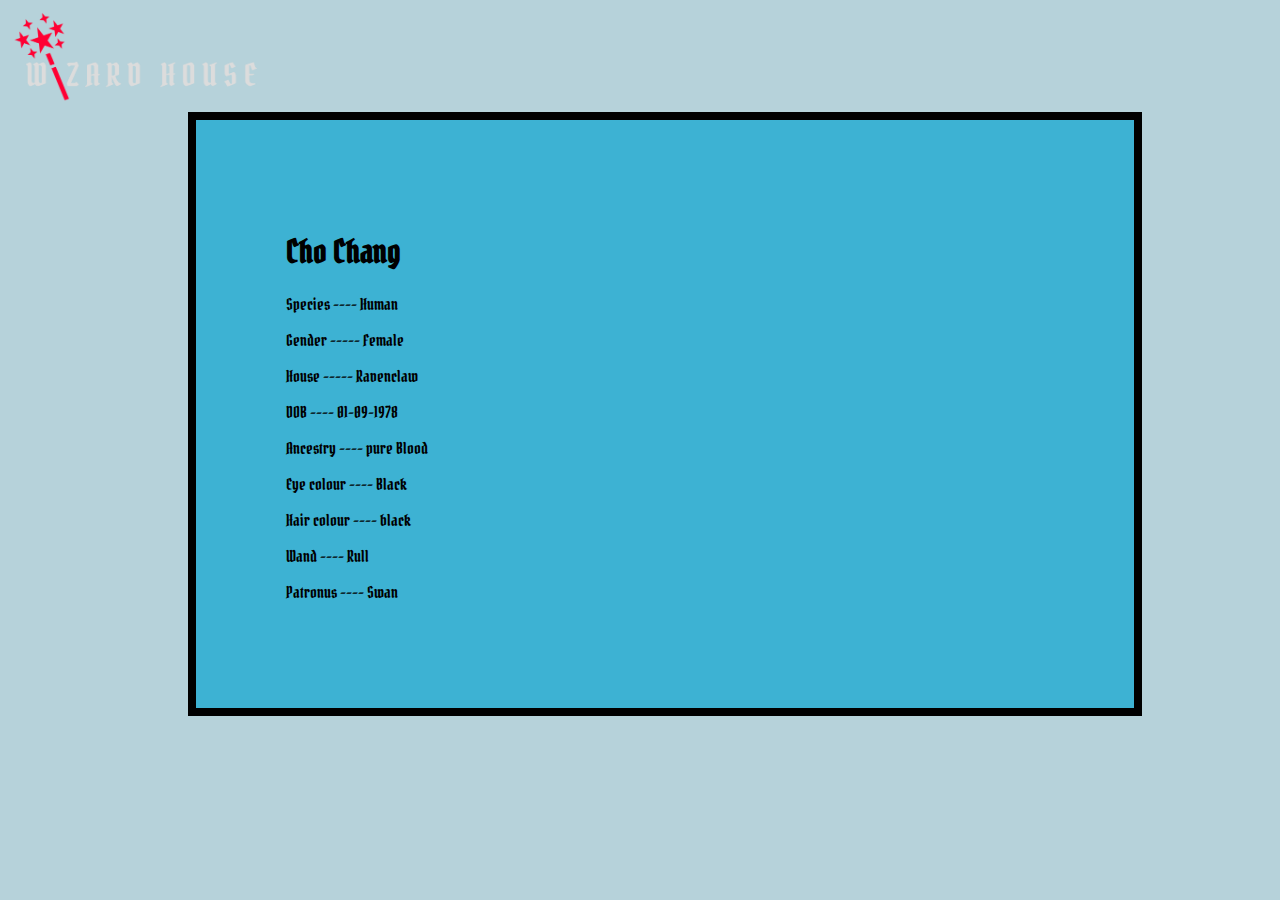
<file: details.html>
<!DOCTYPE html>
<html lang="en">
<head>
    <meta charset="UTF-8">
    <meta http-equiv="X-UA-Compatible" content="IE=edge">
    <meta name="viewport" content="width=device-width, initial-scale=1.0">
    <title>Document</title>
    <link rel="stylesheet" href="details.css">
    <link rel="preconnect" href="https://fonts.googleapis.com">
<link rel="preconnect" href="https://fonts.gstatic.com" crossorigin>
<link href="https://fonts.googleapis.com/css2?family=Pirata+One&display=swap" rel="stylesheet">
</head>
<body>

     <img src="img/Group 72.png" alt="" width="50%" height="100px">
    


     <div class="container">
        <h1>Cho Chang</h1>
 
        <p>Species  ----  Human</p>
        <P>Gender  -----  Female</P>
        <p>House  -----  Ravenclaw</p>
        <p>DOB  ----  01-09-1978</p>
        <p>Ancestry  ----  pure Blood</p>
        <p>Eye colour ----  Black</p>
        <p>Hair colour  ----  black
        </p>
        <p>Wand ---- Rull</p>
        <p>Patronus ---- Swan</p>

     </div>
</body>
</html>
</file>
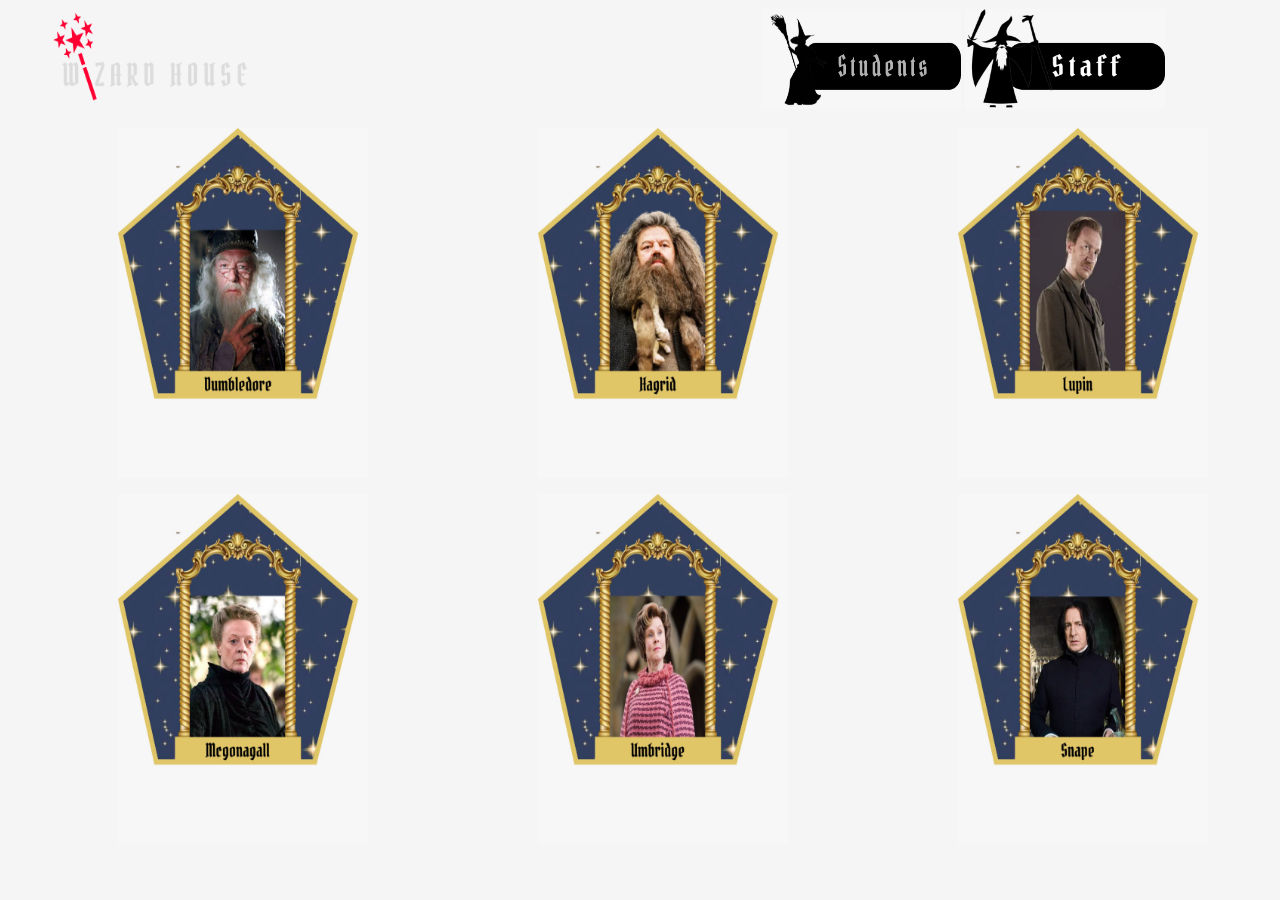
<file: home.html>
<!DOCTYPE html>
<html lang="en">
<head>
    <meta charset="UTF-8">
    <meta http-equiv="X-UA-Compatible" content="IE=edge">
    <meta name="viewport" content="width=device-width, initial-scale=1.0">
    <title>home</title>
    <link rel="stylesheet" href="home.css">
</head>
<body>

    <nav>
        <img src="img/Group 72.png" alt="" width="200px" height="100px">
        <div class="cla">
       
            <img src="img/studen.jpeg" alt=""  width="200px" height="100px">
            
            
        <img src="img/staf.jpeg" alt=""  width="200px" height="100px">
 </div>
    </nav>
    <p>
    <img src="img/dum.jpeg" alt="" height="350px" width="250px">
    <img src="img/hag.jpeg" alt="" height="350px" width="250px">
    <img src="img/lupin.jpeg" alt="" height="350px" width="250px">
    </p>

<p>
    <img src="img/1.jpeg" alt="" height="350px" width="250px">
    <img src="img/2.jpeg" alt="" height="350px" width="250px">
    <img src="img/3.jpeg" alt="" height="350px" width="250px">
</p>

    


</body>
</html>
</file>
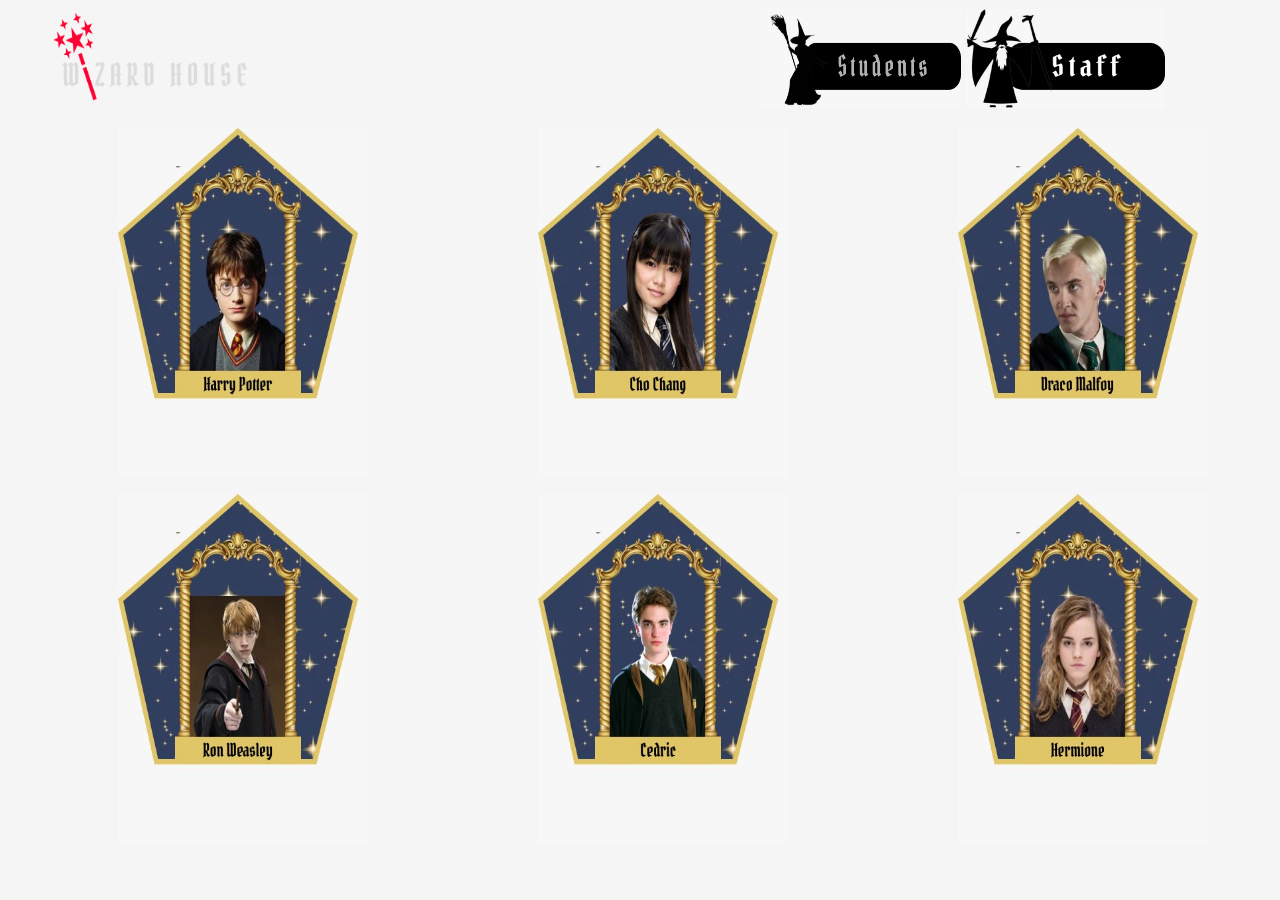
<file: home1.html>
<!DOCTYPE html>
<html lang="en">
<head>
    <meta charset="UTF-8">
    <meta http-equiv="X-UA-Compatible" content="IE=edge">
    <meta name="viewport" content="width=device-width, initial-scale=1.0">
    <title>home</title>
    <link rel="stylesheet" href="home.css">
</head>
<body>

    <nav>
        <img src="img/Group 72.png" alt="" width="200px" height="100px">
        <div class="cla">
       
            <img src="img/studen.jpeg" alt=""  width="200px" height="100px">
            
            
        <img src="img/staf.jpeg" alt=""  width="200px" height="100px">
 </div>
    </nav>
    <p>
    <img src="img/home1/1.jpeg" alt="" height="350px" width="250px">
    <img src="img/home1/2.jpeg" alt="" height="350px" width="250px">
    <img src="img/home1/3.jpeg" alt="" height="350px" width="250px">
    </p>

<p>
    <img src="img/home1/4.jpeg" alt="" height="350px" width="250px">
    <img src="img/home1/5.jpeg" alt="" height="350px" width="250px">
    <img src="img/home1/6.jpeg" alt="" height="350px" width="250px">
</p>

    


</body>
</html>
</file>
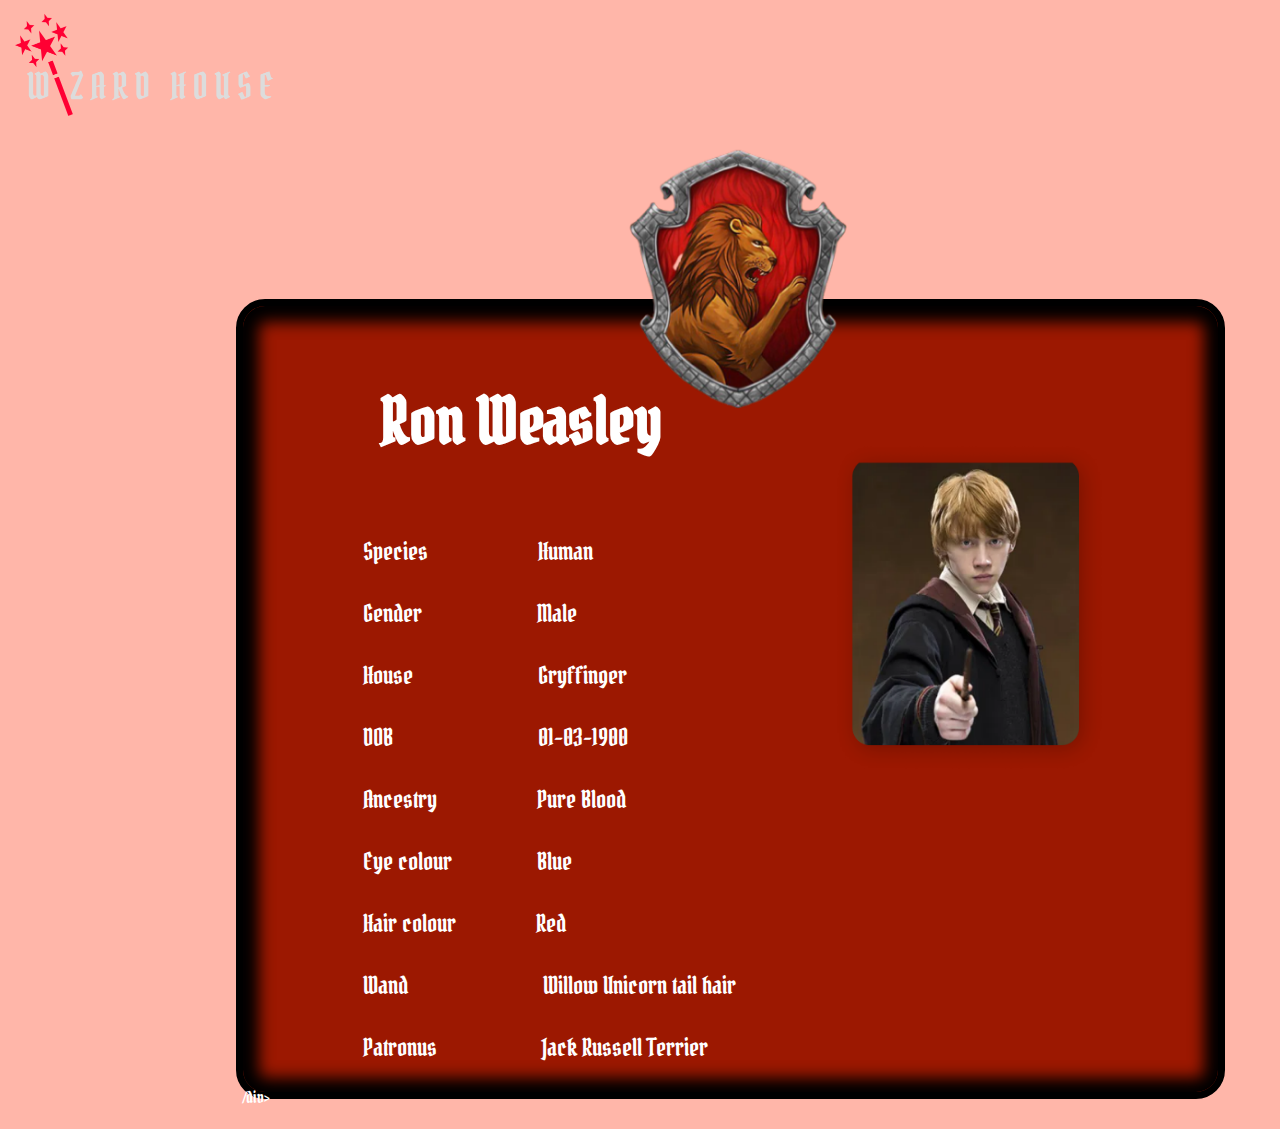
<file: gyan asses 10/Ron Weasley.html>
<!DOCTYPE html> 
<html lang="en"> 
<head> 
    <meta charset="UTF-8"> 
    <meta http-equiv="X-UA-Compatible" content="IE=edge"> 
    <meta name="viewport" content="width=device-width, initial-scale=1.0"> 
    <title>Ron Weasley</title> 
    <link rel="stylesheet" href="style1.css">
    <link rel="preconnect" href="https://fonts.googleapis.com">
    <link rel="preconnect" href="https://fonts.gstatic.com" crossorigin>
    <link href="https://fonts.googleapis.com/css2?family=Pirata+One&display=swap" rel="stylesheet">
</head> 
<body> 
    <header><img src="Group 72.png" width=266px height=116.51px;></header> 
    <div class="box"> 
        <div class="img"> 
            <br><br><br>
            <img src="photo_2023-03-12_10-41-23.png" alt="" height="270px" width="230px"> 
        </div> 
        <div> 
            
            <h1 class="ht">Ron Weasley</h1> 
            <pre class="t">               
                Species                      Human
 
                Gender                       Male 
 
                House                         Gryffinger 
 
                DOB                             01-03-1900
 
                Ancestry                    Pure Blood
 
                Eye colour                 Blue
 
                Hair colour                Red
 
                Wand                           Willow Unicorn tail hair

                Patronus                     Jack Russell Terrier</pre> 
        </div> 
        <div class="pro"> 
            <img src="5.png" alt="" height="337px" width="276px"> 
        </div> 
    /div> 
</body> 
</html>
</file>
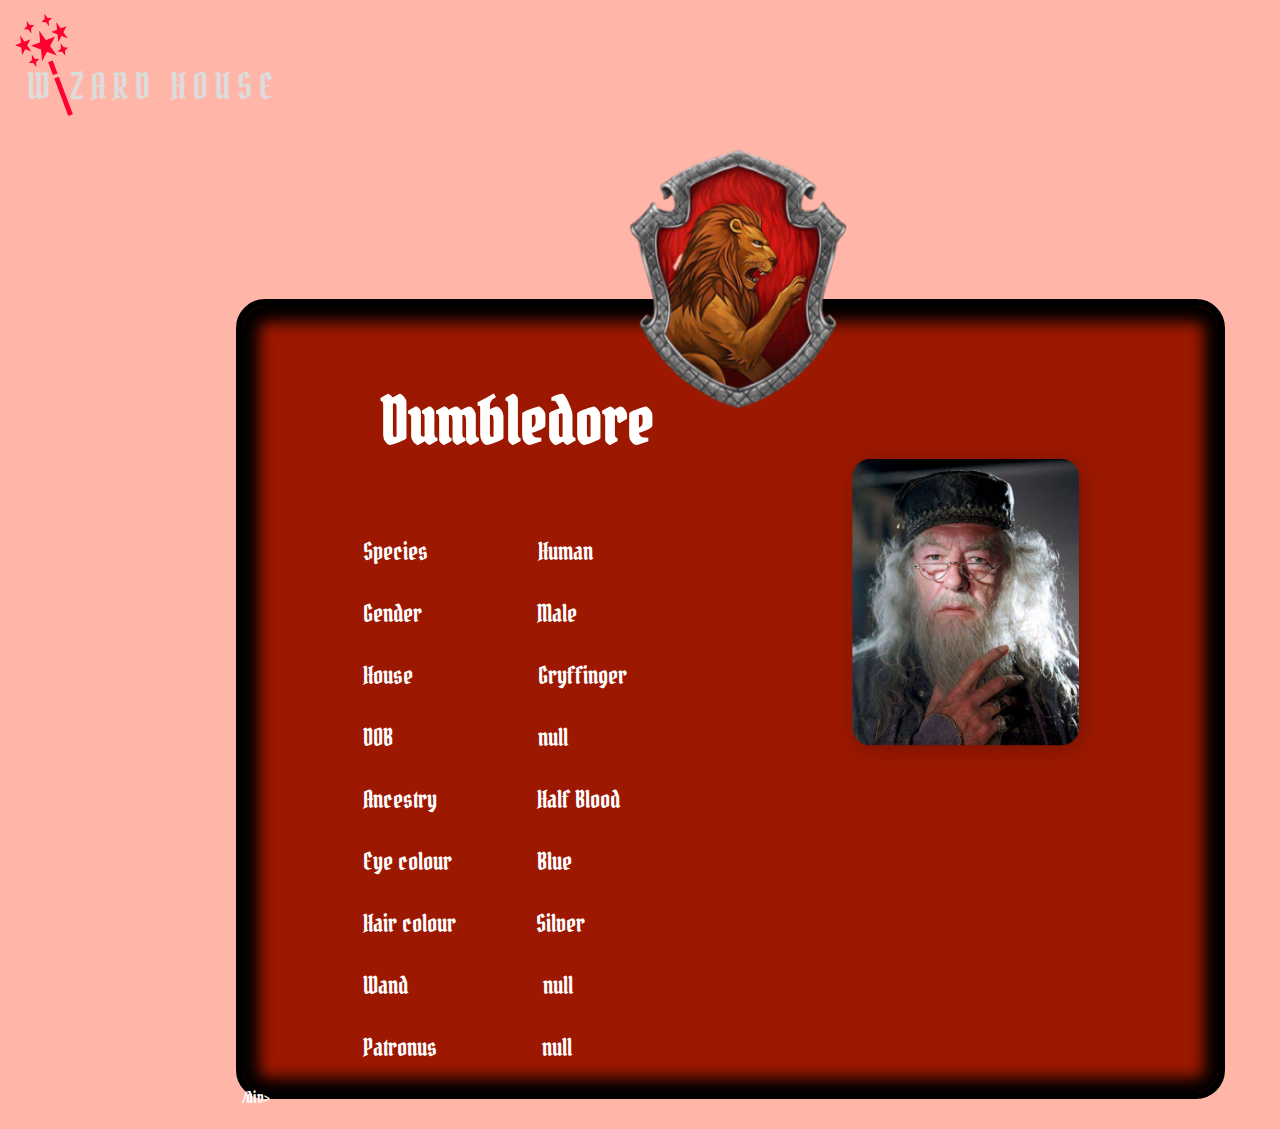
<file: gyan asses 11/Dumbledore.html>
<!DOCTYPE html> 
<html lang="en"> 
<head> 
    <meta charset="UTF-8"> 
    <meta http-equiv="X-UA-Compatible" content="IE=edge"> 
    <meta name="viewport" content="width=device-width, initial-scale=1.0"> 
    <title>Ron Weasley</title> 
    <link rel="stylesheet" href="style1.css">
    <link rel="preconnect" href="https://fonts.googleapis.com">
    <link rel="preconnect" href="https://fonts.gstatic.com" crossorigin>
    <link href="https://fonts.googleapis.com/css2?family=Pirata+One&display=swap" rel="stylesheet">
</head> 
<body> 
    <header><img src="Group 72.png" width=266px height=116.51px;></header> 
    <div class="box"> 
        <div class="img"> 
            <br><br><br>
            <img src="photo_2023-03-12_10-41-23.png" alt="" height="270px" width="230px"> 
        </div> 
        <div> 
            
            <h1 class="ht">Dumbledore</h1> 
            <pre class="t">               
                Species                      Human
 
                Gender                       Male 
 
                House                         Gryffinger 
 
                DOB                             null
 
                Ancestry                    Half Blood
 
                Eye colour                 Blue
 
                Hair colour                Silver
 
                Wand                           null

                Patronus                     null</pre> 
        </div> 
        <div class="pro"> 
            <img src="7.png" alt="" height="337px" width="276px"> 
        </div> 
    /div> 
</body> 
</html>
</file>
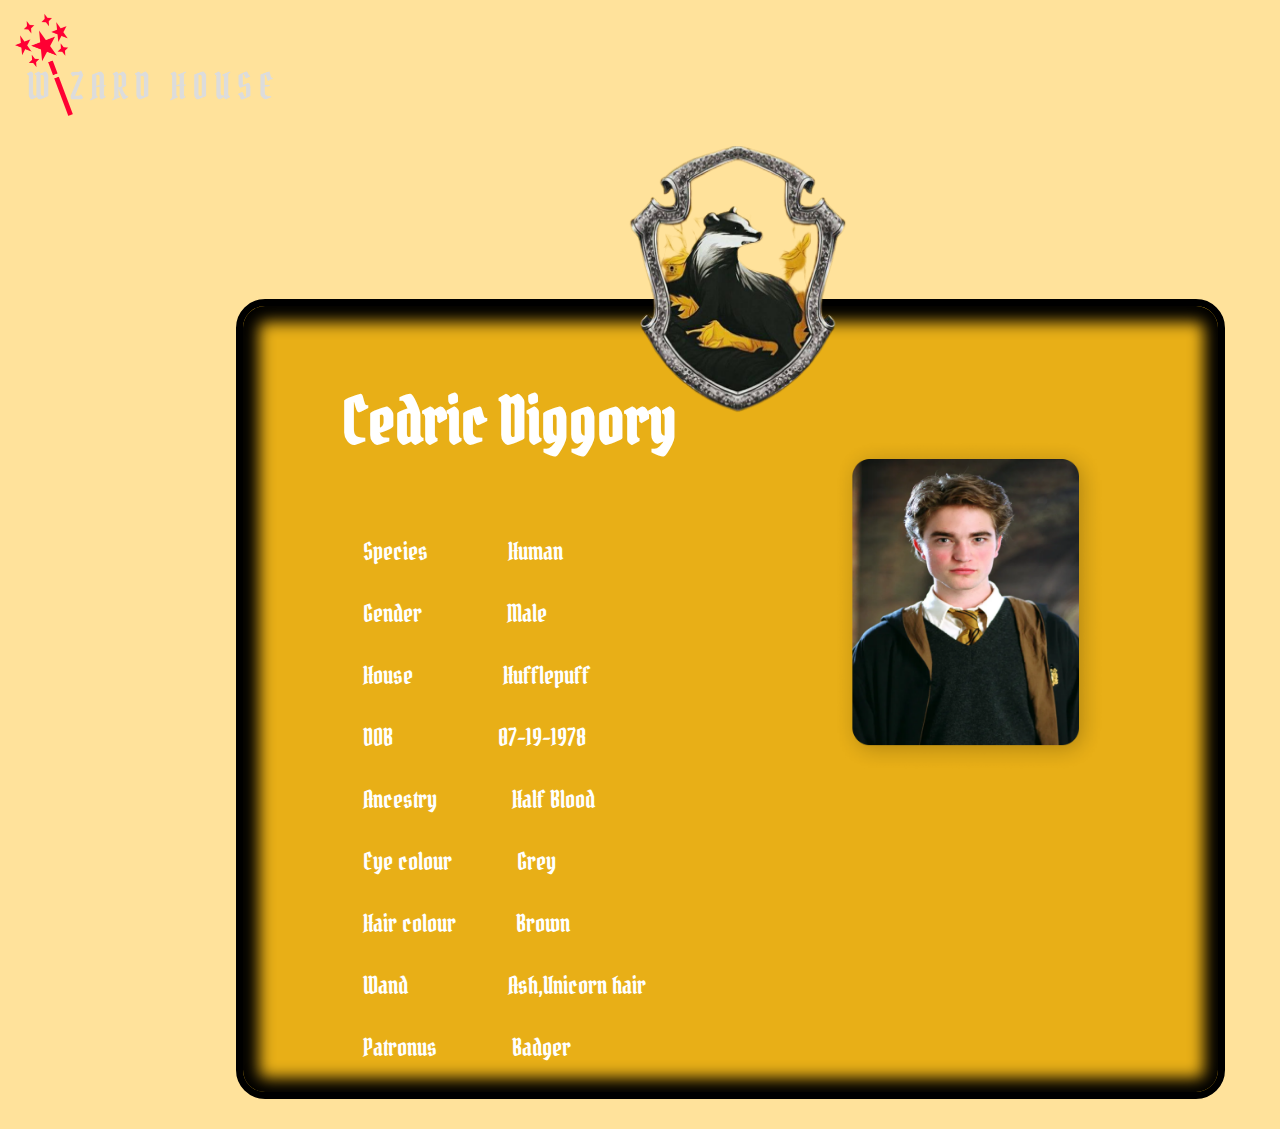
<file: gyan asses 3/studdetail.html>
<!DOCTYPE html> 
<html lang="en"> 
<head> 
    <meta charset="UTF-8"> 
    <meta http-equiv="X-UA-Compatible" content="IE=edge"> 
    <meta name="viewport" content="width=device-width, initial-scale=1.0"> 
    <title>profile</title> 
    <link rel="stylesheet" href="style1.css">
    <link rel="preconnect" href="https://fonts.googleapis.com">
    <link rel="preconnect" href="https://fonts.gstatic.com" crossorigin>
    <link href="https://fonts.googleapis.com/css2?family=Pirata+One&display=swap" rel="stylesheet">
</head> 
<body> 
    <header><img src="Group 72.png" width=266px height=116.51px;></header> 
    <div class="box"> 
        <div class="img"> 
            <br><br><br>
            <img src="photo_2023-03-12_10-41-16.png" alt="" height="270px" width="230px"> 
        </div> 
        <div> 
            
            <h1 class="ht">Cedric Diggory</h1> 
            <pre class="t">               
                Species                Human 
 
                Gender                 Male 
 
                House                  Hufflepuff 
 
                DOB                     07-19-1978 
 
                Ancestry               Half Blood 
 
                Eye colour             Grey 
 
                Hair colour            Brown
 
                Wand                    Ash,Unicorn hair
 
                Patronus               Badger</pre> 
        </div> 
        <div class="pro"> 
            <img src="13.png" alt="" height="337px" width="276px"> 
        </div> 
    </div> 
</body> 
</html>
</file>
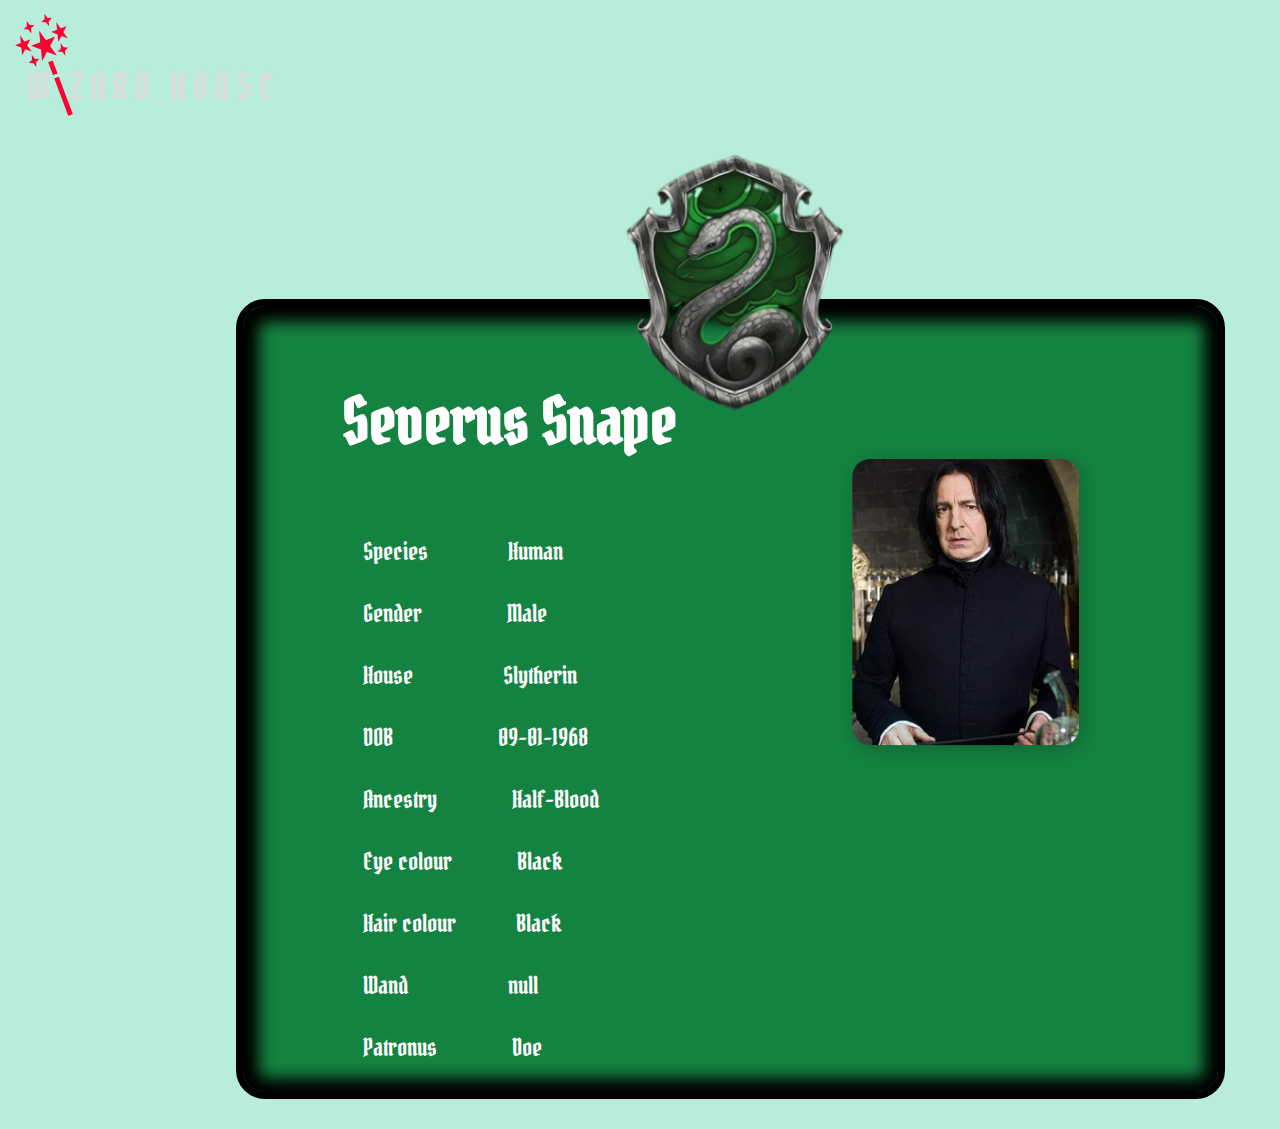
<file: gyan asses 4/staf.html>
<!DOCTYPE html> 
<html lang="en"> 
<head> 
    <meta charset="UTF-8"> 
    <meta http-equiv="X-UA-Compatible" content="IE=edge"> 
    <meta name="viewport" content="width=device-width, initial-scale=1.0"> 
    <title>profile</title> 
    <link rel="stylesheet" href="style1.css">
    <link rel="preconnect" href="https://fonts.googleapis.com">
    <link rel="preconnect" href="https://fonts.gstatic.com" crossorigin>
    <link href="https://fonts.googleapis.com/css2?family=Pirata+One&display=swap" rel="stylesheet">
</head> 
<body> 
    <header><img src="Group 72.png" width=266px height=116.51px;></header> 
    <div class="box"> 
        <div class="img"> 
            <br><br><br>
            <img src="photo_2023-03-12_10-41-19.png" alt="" height="270px" width="230px"> 
        </div> 
        <div> 
            
            <h1 class="ht">Severus Snape</h1> 
            <pre class="t">               
                Species                Human 
 
                Gender                 Male 
 
                House                  Slytherin 
 
                DOB                     09-01-1968 
 
                Ancestry               Half-Blood 
 
                Eye colour             Black 
 
                Hair colour            Black
 
                Wand                    null
 
                Patronus               Doe</pre> 
        </div> 
        <div class="pro"> 
            <img src="15.png" alt="" height="337px" width="276px"> 
        </div> 
    </div> 
</body> 
</html>
</file>
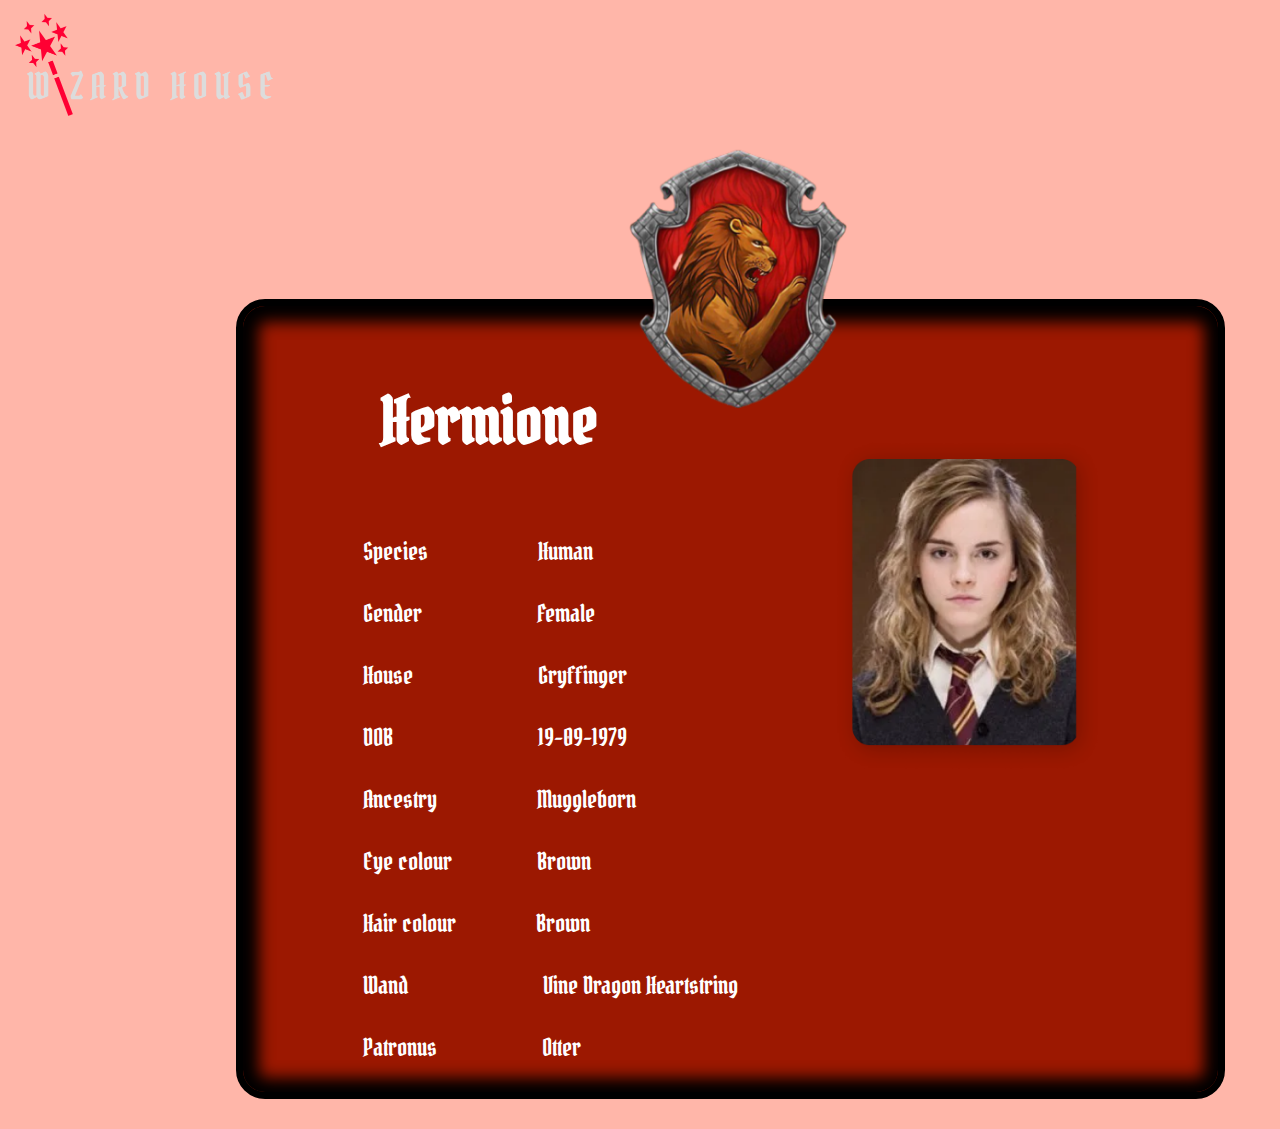
<file: gyan asses 7/hermione.html>
<!DOCTYPE html> 
<html lang="en"> 
<head> 
    <meta charset="UTF-8"> 
    <meta http-equiv="X-UA-Compatible" content="IE=edge"> 
    <meta name="viewport" content="width=device-width, initial-scale=1.0"> 
    <title>Hermione </title> 
    <link rel="stylesheet" href="style1.css">
    <link rel="preconnect" href="https://fonts.googleapis.com">
    <link rel="preconnect" href="https://fonts.gstatic.com" crossorigin>
    <link href="https://fonts.googleapis.com/css2?family=Pirata+One&display=swap" rel="stylesheet">
</head> 
<body> 
    <header><img src="Group 72.png" width=266px height=116.51px;></header> 
    <div class="box"> 
        <div class="img"> 
            <br><br><br>
            <img src="photo_2023-03-12_10-41-23.png" alt="" height="270px" width="230px"> 
        </div> 
        <div> 
            
            <h1 class="ht">Hermione</h1> 
            <pre class="t">               
                Species                      Human 
 
                Gender                       Female 
 
                House                         Gryffinger 
 
                DOB                             19-09-1979 
 
                Ancestry                    Muggleborn
 
                Eye colour                 Brown
 
                Hair colour                Brown
 
                Wand                           Vine Dragon Heartstring
 
                Patronus                     Otter</pre> 
        </div> 
        <div class="pro"> 
            <img src="2.png" alt="" height="337px" width="276px"> 
        </div> 
    </div> 
</body> 
</html>
</file>
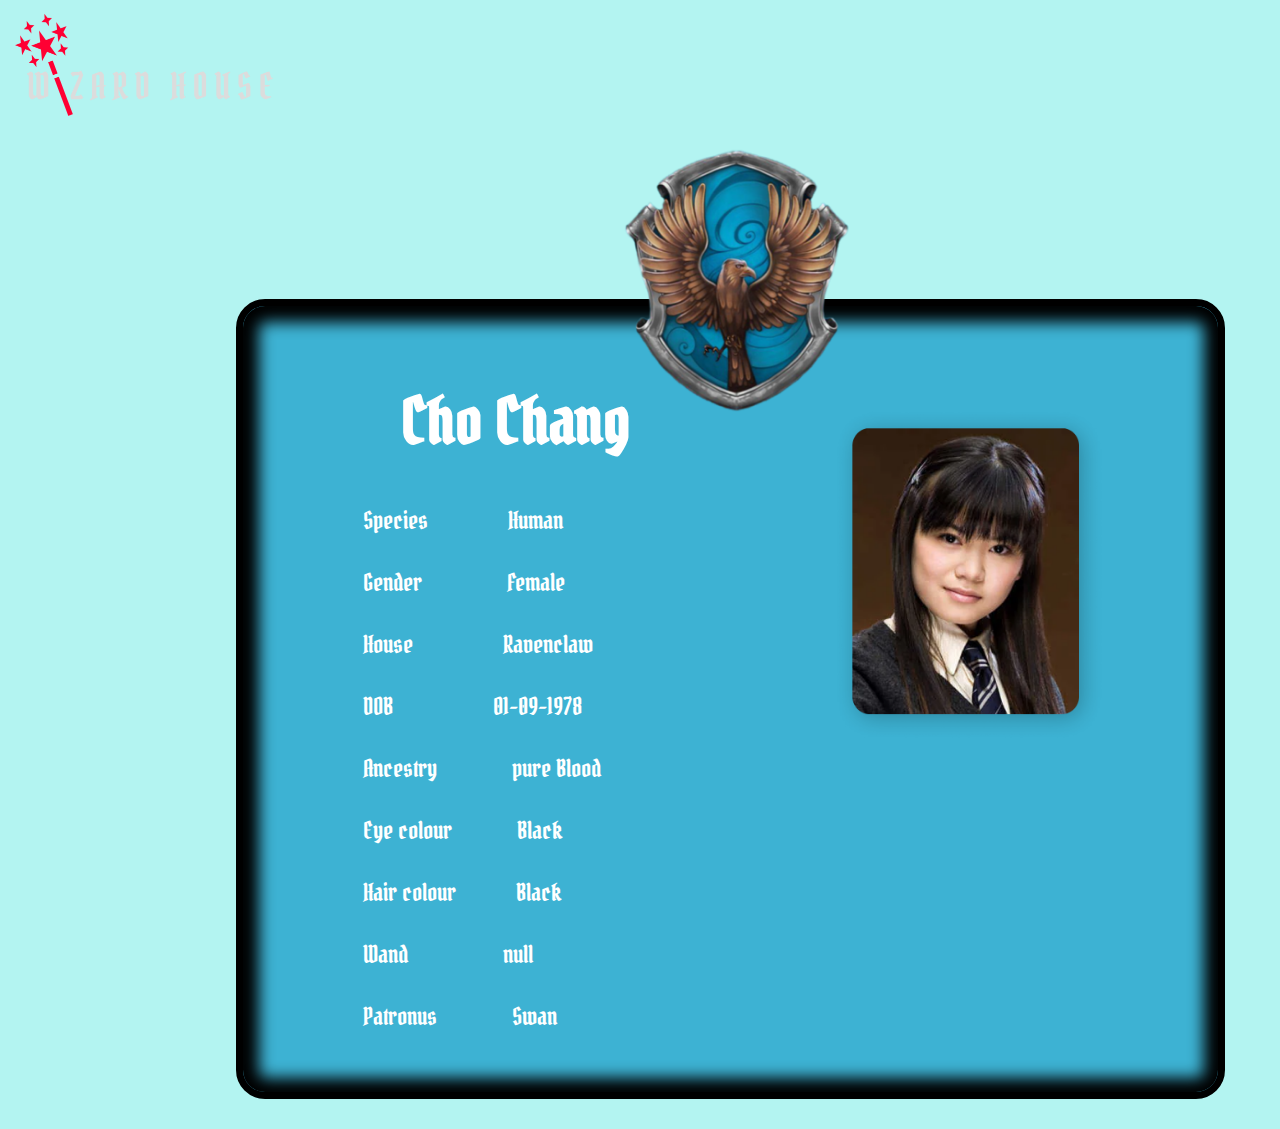
<file: gyan asses/chochang.html>
<!DOCTYPE html> 
<html lang="en"> 
<head> 
    <meta charset="UTF-8"> 
    <meta http-equiv="X-UA-Compatible" content="IE=edge"> 
    <meta name="viewport" content="width=device-width, initial-scale=1.0"> 
    <title>profile</title> 
    <link rel="stylesheet" href="style1.css">
    <link rel="preconnect" href="https://fonts.googleapis.com">
    <link rel="preconnect" href="https://fonts.gstatic.com" crossorigin>
    <link href="https://fonts.googleapis.com/css2?family=Pirata+One&display=swap" rel="stylesheet">
</head> 
<body> 
    <header><img src="Group 72.png" width=266px height=116.51px;></header> 
    <div class="box"> 
        <div class="img"> 
            <br><br><br>
            <img src="photo_2023-03-12_10-41-21.png" alt="" height="270px" width="230px"> 
        </div> 
        <div> 
            
            <h1 class="ht">Cho Chang</h1> 
            <pre class="t">                Species                Human 
 
                Gender                 Female 
 
                House                  Ravenclaw 
 
                DOB                    01-09-1978 
 
                Ancestry               pure Blood 
 
                Eye colour             Black 
 
                Hair colour            Black 
 
                Wand                   null 
 
                Patronus               Swan</pre> 
        </div> 
        <div class="pro"> 
            <img src="Rectangle 48.png" alt="" height="337px" width="276px"> 
        </div> 
    </div> 
</body> 
</html>
</file>
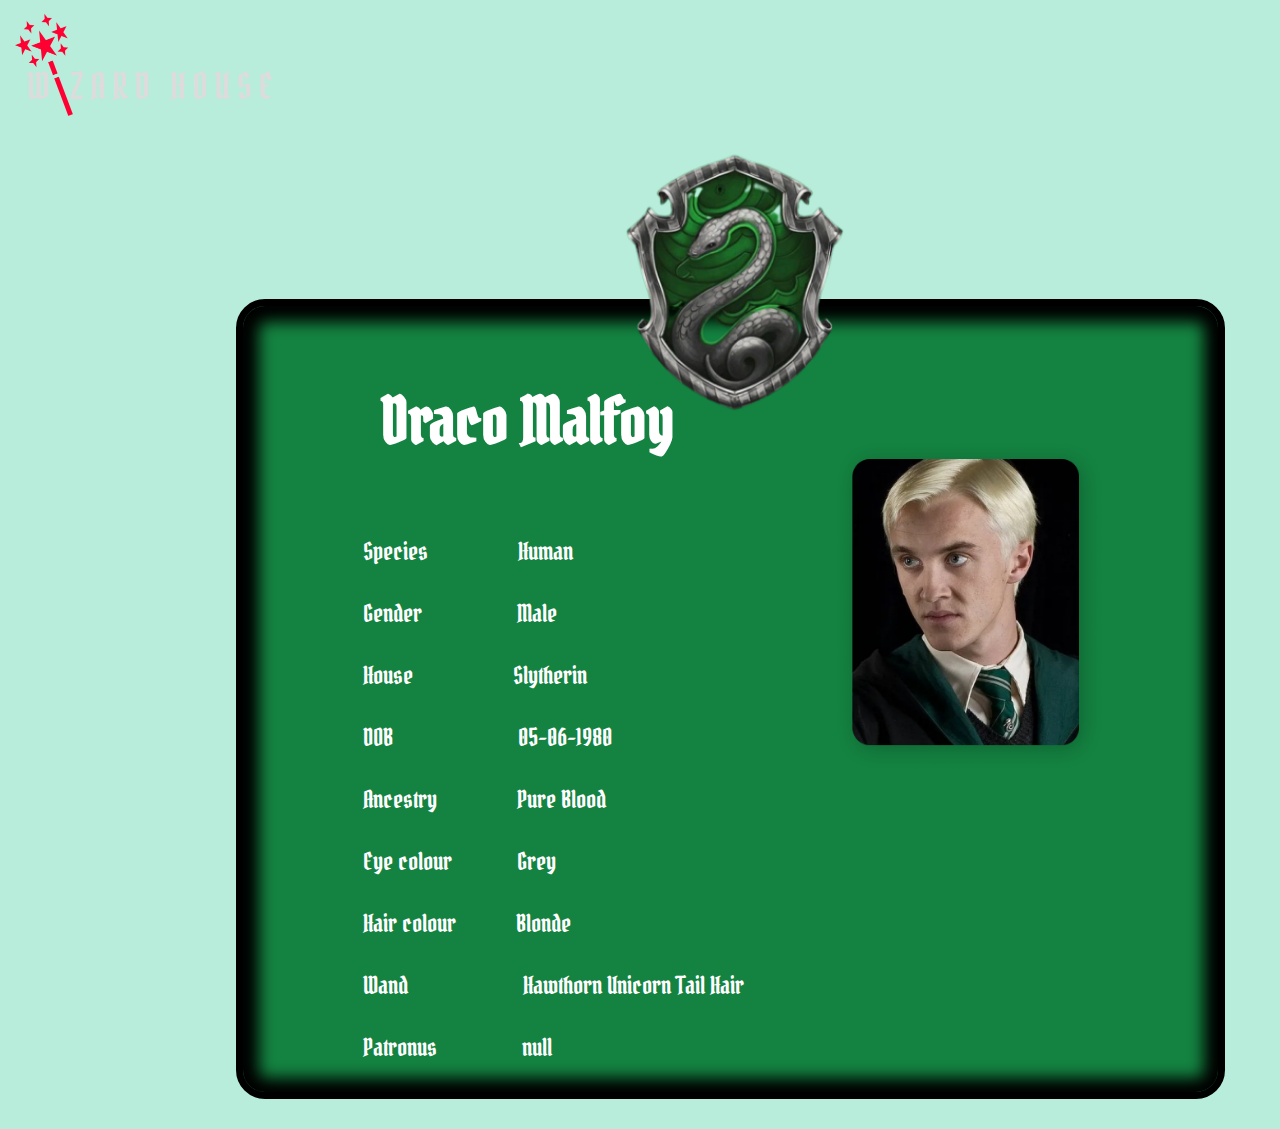
<file: gyan asses12/Draco Malfoy.html>
<!DOCTYPE html> 
<html lang="en"> 
<head> 
    <meta charset="UTF-8"> 
    <meta http-equiv="X-UA-Compatible" content="IE=edge"> 
    <meta name="viewport" content="width=device-width, initial-scale=1.0"> 
    <title>Draco Malfoy</title> 
    <link rel="stylesheet" href="style1.css">
    <link rel="preconnect" href="https://fonts.googleapis.com">
    <link rel="preconnect" href="https://fonts.gstatic.com" crossorigin>
    <link href="https://fonts.googleapis.com/css2?family=Pirata+One&display=swap" rel="stylesheet">
</head> 
<body> 
    <header><img src="Group 72.png" width=266px height=116.51px;></header> 
    <div class="box"> 
        <div class="img"> 
            <br><br><br>
            <img src="photo_2023-03-12_10-41-19.png" alt="" height="270px" width="230px"> 
        </div> 
        <div> 
            
            <h1 class="ht">Draco Malfoy</h1> 
            <pre class="t">               
                Species                  Human 
 
                Gender                   Male 
 
                House                    Slytherin
 
                DOB                         05-06-1980 
 
                Ancestry                Pure Blood
 
                Eye colour             Grey
 
                Hair colour            Blonde
 
                Wand                       Hawthorn Unicorn Tail Hair

                Patronus                 null</pre> 
        </div> 
        <div class="pro"> 
            <img src="8.png" alt="" height="337px" width="276px"> 
        </div> 
    </div> 
</body> 
</html>
</file>
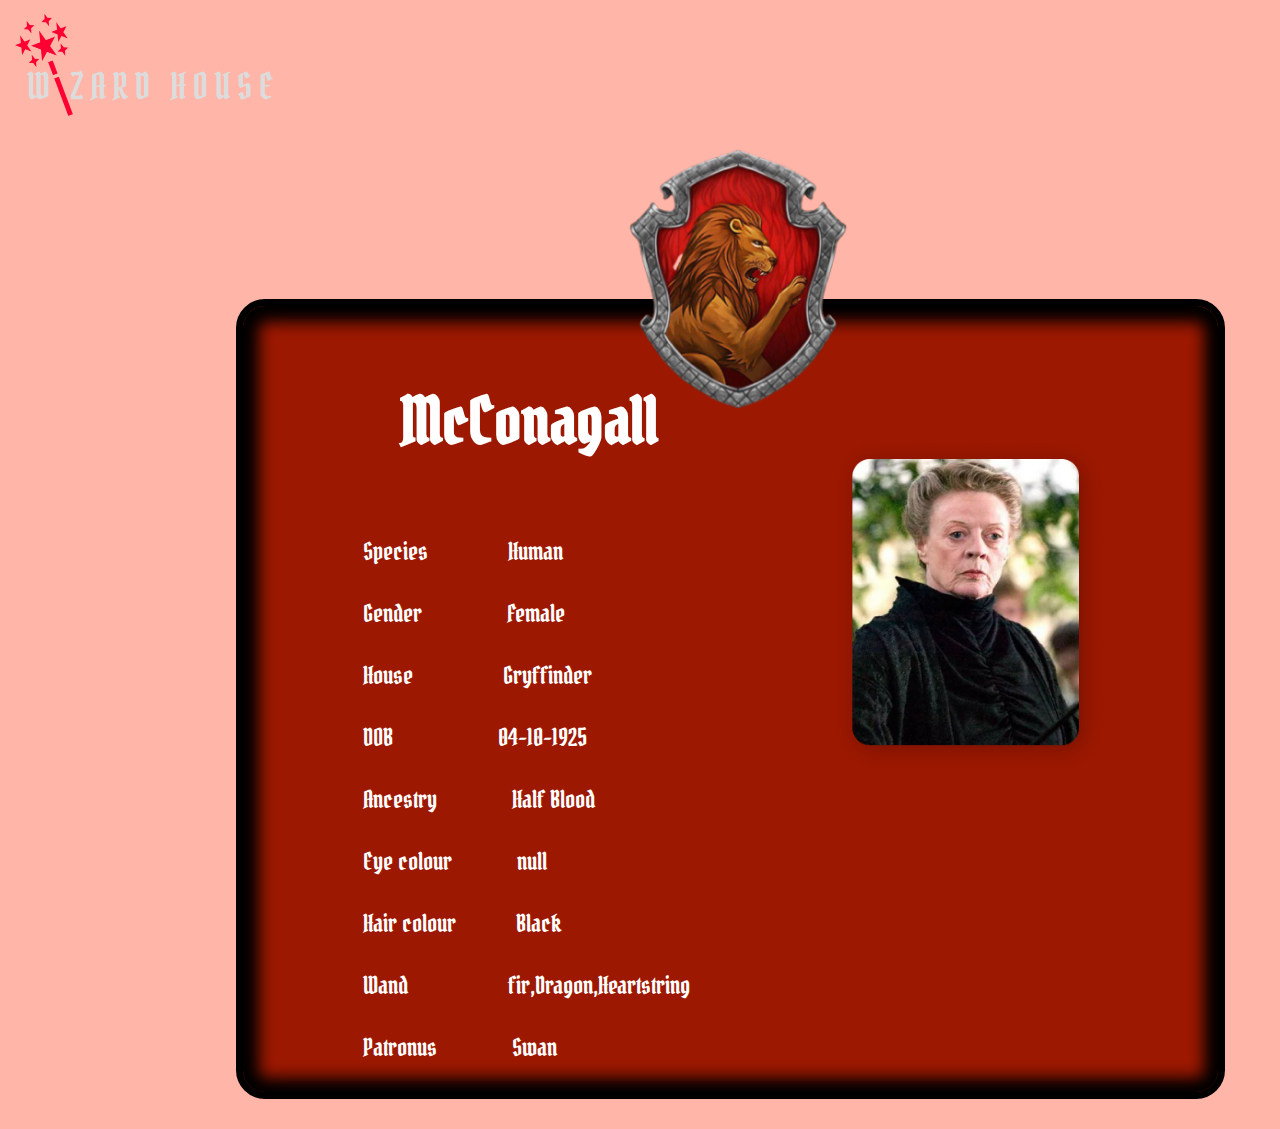
<file: gyan asses2/staffdetail.html>
<!DOCTYPE html> 
<html lang="en"> 
<head> 
    <meta charset="UTF-8"> 
    <meta http-equiv="X-UA-Compatible" content="IE=edge"> 
    <meta name="viewport" content="width=device-width, initial-scale=1.0"> 
    <title>profile</title> 
    <link rel="stylesheet" href="style1.css">
    <link rel="preconnect" href="https://fonts.googleapis.com">
    <link rel="preconnect" href="https://fonts.gstatic.com" crossorigin>
    <link href="https://fonts.googleapis.com/css2?family=Pirata+One&display=swap" rel="stylesheet">
</head> 
<body> 
    <header><img src="Group 72.png" width=266px height=116.51px;></header> 
    <div class="box"> 
        <div class="img"> 
            <br><br><br>
            <img src="photo_2023-03-12_10-41-23.png" alt="" height="270px" width="230px"> 
        </div> 
        <div> 
            
            <h1 class="ht">McConagall</h1> 
            <pre class="t">               
                Species                Human 
 
                Gender                 Female 
 
                House                  Gryffinder 
 
                DOB                     04-10-1925 
 
                Ancestry               Half Blood 
 
                Eye colour             null 
 
                Hair colour            Black 
 
                Wand                    fir,Dragon,Heartstring
 
                Patronus               Swan</pre> 
        </div> 
        <div class="pro"> 
            <img src="12.png" alt="" height="337px" width="276px"> 
        </div> 
    </div> 
</body> 
</html>
</file>
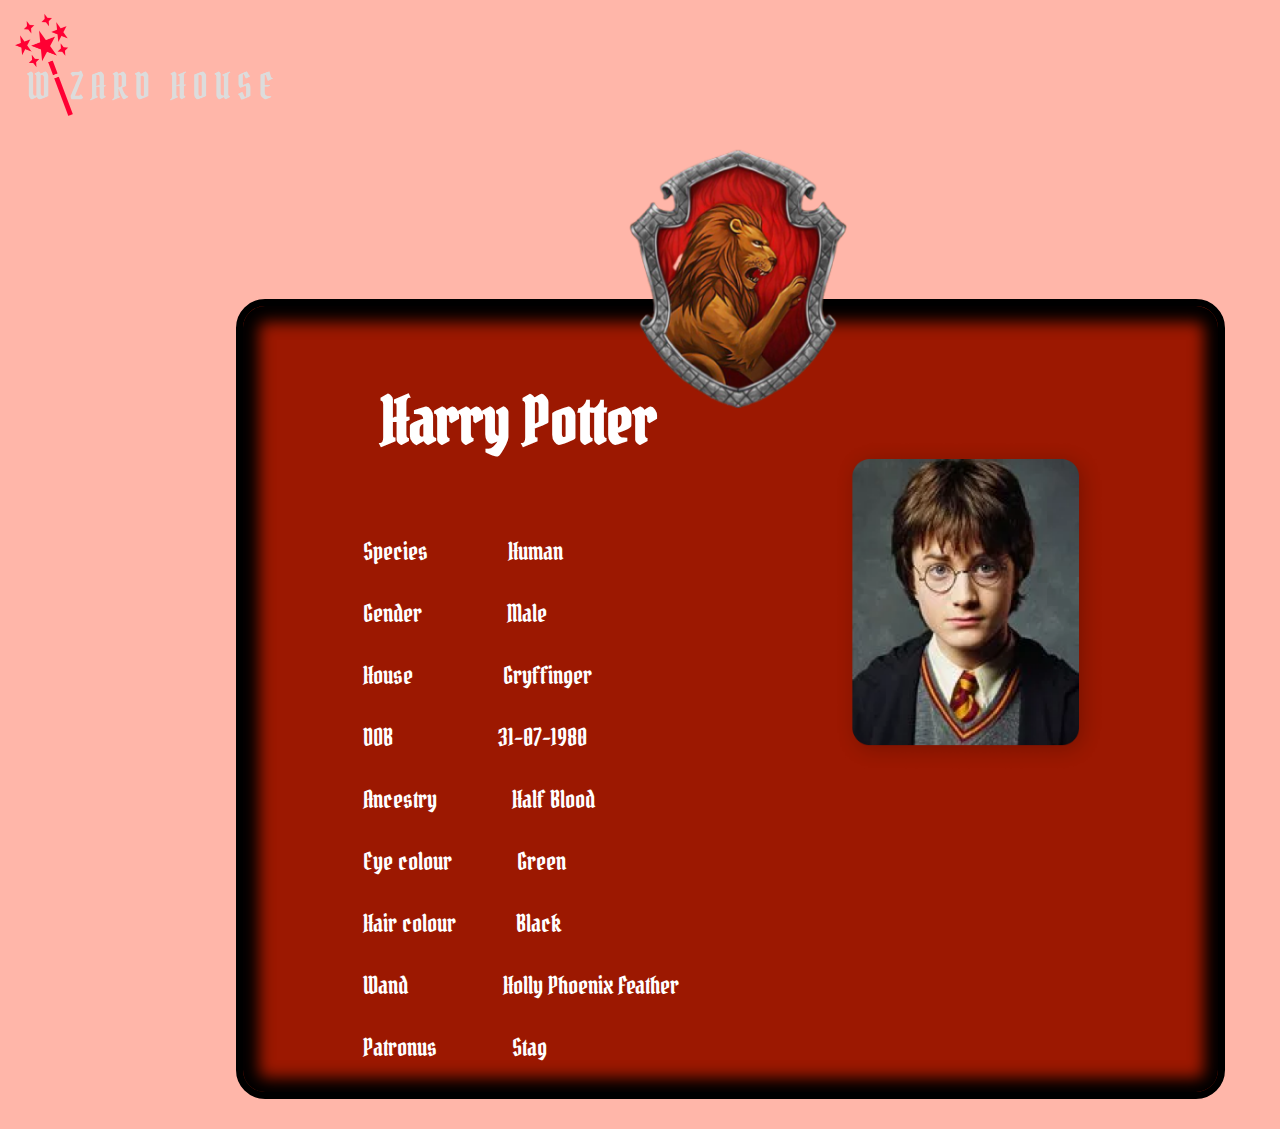
<file: gyan asses5/harry.html>
<!DOCTYPE html> 
<html lang="en"> 
<head> 
    <meta charset="UTF-8"> 
    <meta http-equiv="X-UA-Compatible" content="IE=edge"> 
    <meta name="viewport" content="width=device-width, initial-scale=1.0"> 
    <title>profile5</title> 
    <link rel="stylesheet" href="style1.css">
    <link rel="preconnect" href="https://fonts.googleapis.com">
    <link rel="preconnect" href="https://fonts.gstatic.com" crossorigin>
    <link href="https://fonts.googleapis.com/css2?family=Pirata+One&display=swap" rel="stylesheet">
</head> 
<body> 
    <header><img src="Group 72.png" width=266px height=116.51px;></header> 
    <div class="box"> 
        <div class="img"> 
            <br><br><br>
            <img src="photo_2023-03-12_10-41-23.png" alt="" height="270px" width="230px"> 
        </div> 
        <div> 
            
            <h1 class="ht">Harry Potter</h1> 
            <pre class="t">               
                Species                Human 
 
                Gender                 Male 
 
                House                  Gryffinger 
 
                DOB                     31-07-1980 
 
                Ancestry               Half Blood 
 
                Eye colour             Green
 
                Hair colour            Black
 
                Wand                   Holly Phoenix Feather
 
                Patronus               Stag</pre> 
        </div> 
        <div class="pro"> 
            <img src="16.png" alt="" height="337px" width="276px"> 
        </div> 
    </div> 
</body> 
</html>
</file>
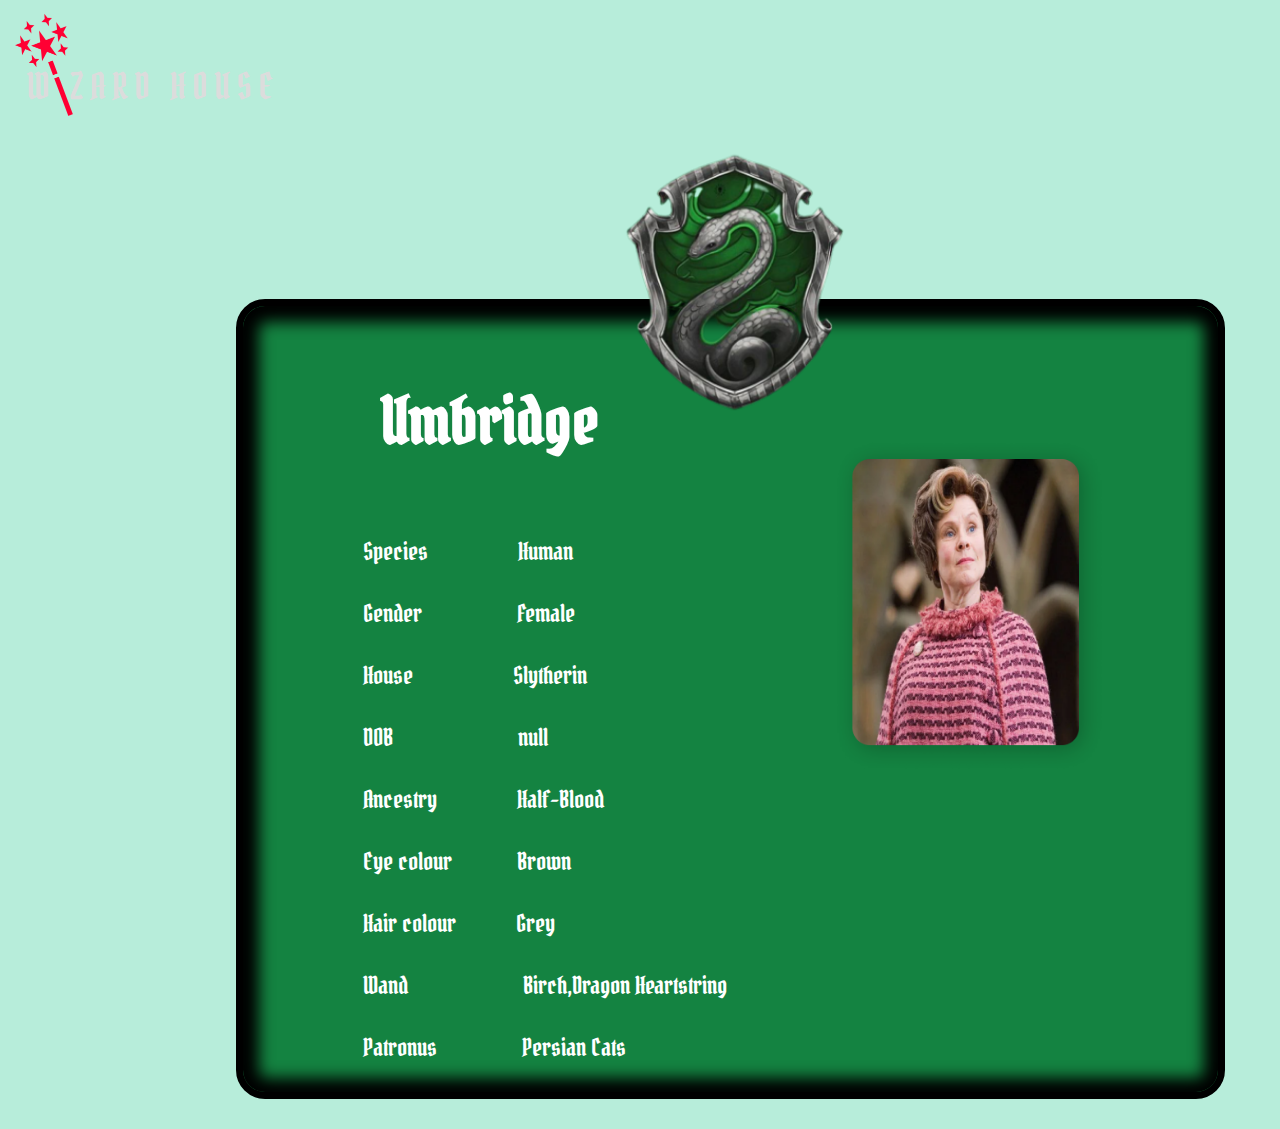
<file: gyan asses6/umbridge.html>
<!DOCTYPE html> 
<html lang="en"> 
<head> 
    <meta charset="UTF-8"> 
    <meta http-equiv="X-UA-Compatible" content="IE=edge"> 
    <meta name="viewport" content="width=device-width, initial-scale=1.0"> 
    <title>profile5</title> 
    <link rel="stylesheet" href="style1.css">
    <link rel="preconnect" href="https://fonts.googleapis.com">
    <link rel="preconnect" href="https://fonts.gstatic.com" crossorigin>
    <link href="https://fonts.googleapis.com/css2?family=Pirata+One&display=swap" rel="stylesheet">
</head> 
<body> 
    <header><img src="Group 72.png" width=266px height=116.51px;></header> 
    <div class="box"> 
        <div class="img"> 
            <br><br><br>
            <img src="photo_2023-03-12_10-41-19.png" alt="" height="270px" width="230px"> 
        </div> 
        <div> 
            
            <h1 class="ht">Umbridge</h1> 
            <pre class="t">               
                Species                  Human 
 
                Gender                   Female 
 
                House                    Slytherin
 
                DOB                         null 
 
                Ancestry                Half-Blood 
 
                Eye colour             Brown
 
                Hair colour            Grey
 
                Wand                       Birch,Dragon Heartstring

                Patronus                 Persian Cats</pre> 
        </div> 
        <div class="pro"> 
            <img src="1.png" alt="" height="337px" width="276px"> 
        </div> 
    </div> 
</body> 
</html>
</file>
<file: details.css>
img{
    height: 100px;
    width:250px;
}
body{
    background-color: #b6d2da;
    font-family: 'Pirata One', cursive;
}

.container{
    margin-left: 180px;
    background-color:#3DB2D3 ;
    height: 100%;
    width: 60%;
    padding: 90px;
    border: 8px solid black;
}
</file>
<file: home.css>
nav{
    margin-left:40px;
    
}

p{
    margin-left: 110px;
    display: flex;
    gap: 170px;

}
body{
    background-color:  #F5F5F5;
}
.cla{
    position:absolute;
    top: 1%;
    right: 9%;


}
</file>
<file: gyan asses 10/style1.css>
body{ 
    background-color: #FFB6A9; 
    
    font-family: 'Pirata One', cursive;
} 
  
.box{ 
    Width:989.74px; 
    Height: 800px; 
    margin-top:170.57px; 
    margin-left: 18%; 
    border-radius: 29px; 
    border: 7px solid #000000; 
    box-sizing: border-box; 
    margin-bottom: 30px; 
    box-shadow: 1px 1px 15px 15px black inset; 
    background-color:#9C1801;
    color: white; 
} 
.img{ 
    position: relative; 
    margin-left: 39%; 
    margin-top:-220px;
    
  } 
.t{ 
    font-family: 'Pirata One', cursive;
    font-size: x-large; 
    margin-left: 40px; 
} 
.pro{ 
    position: absolute; 
    margin-top: -650px; 
    margin-left: 46%;
    
} 
.ht{ 
    font-size: 64px;
    margin-top: -40px;
    margin-left: 5%; 
    padding-left: 90px;
} 
@media only screen and (max-width:600px) 
{ 
 
    .box{ 
        Width:315px; 
        height:800px; 
    } 
    
 .img{ 
        width: 50px; 
        height: 30px;
        position: relative;
        margin-left: 20px;
 }
     
      .t{ 
        font-size: small; 
        margin-left: -60px; 
    } 
    
      .t{ 
        margin-top: 300px; 
      } 
      .ht{ 
        margin-top: 280px; 
        margin-left: 70px; 
        font-size: 36px 
      }
    }
</file>
<file: gyan asses 11/style1.css>
body{ 
    background-color: #FFB6A9; 
    
    font-family: 'Pirata One', cursive;
} 
  
.box{ 
    Width:989.74px; 
    Height: 800px; 
    margin-top:170.57px; 
    margin-left: 18%; 
    border-radius: 29px; 
    border: 7px solid #000000; 
    box-sizing: border-box; 
    margin-bottom: 30px; 
    box-shadow: 1px 1px 15px 15px black inset; 
    background-color:#9C1801;
    color: white; 
} 
.img{ 
    position: relative; 
    margin-left: 39%; 
    margin-top:-220px;
    
  } 
.t{ 
    font-family: 'Pirata One', cursive;
    font-size: x-large; 
    margin-left: 40px; 
} 
.pro{ 
    position: absolute; 
    margin-top: -650px; 
    margin-left: 46%;
    
} 
.ht{ 
    font-size: 64px;
    margin-top: -40px;
    margin-left: 5%; 
    padding-left: 90px;
} 
@media only screen and (max-width:600px) 
{ 
 
    .box{ 
        Width:315px; 
        height:800px; 
    } 
    
 .img{ 
        width: 50px; 
        height: 30px;
        position: relative;
        margin-left: 20px;
 }
     
      .t{ 
        font-size: small; 
        margin-left: -60px; 
    } 
    
      .t{ 
        margin-top: 300px; 
      } 
      .ht{ 
        margin-top: 280px; 
        margin-left: 70px; 
        font-size: 36px 
      }
    }
</file>
<file: gyan asses 3/style1.css>
body{ 
    background-color: #FFE29B; 
    
    font-family: 'Pirata One', cursive;
} 
  
.box{ 
    Width:989.74px; 
    Height: 800px; 
    margin-top:170.57px; 
    margin-left: 18%; 
    border-radius: 29px; 
    border: 7px solid #000000; 
    box-sizing: border-box; 
    margin-bottom: 30px; 
    box-shadow: 1px 1px 15px 15px black inset; 
    background-color: #E8AF17;
    ; 
    color: white; 
} 
.img{ 
    position: relative; 
    margin-left: 39%; 
    margin-top:-220px;
    
  } 
.t{ 
    font-family: 'Pirata One', cursive;
    font-size: x-large; 
    margin-left: 40px; 
} 
.pro{ 
    position: absolute; 
    margin-top: -650px; 
    margin-left: 46%;
    
} 
.ht{ 
    font-size: 64px;
    margin-top: -40px;
    margin-left: 1%; 
    padding-left: 90px;
} 
@media only screen and (max-width:600px) 
{ 
 
    .box{ 
        Width:315px; 
        height:800px; 
    } 
    
 .img{ 
        width: 50px; 
        height: 30px;
        position: relative;
        margin-left: 20px;
 }
     
      .t{ 
        font-size: small; 
        margin-left: -60px; 
    } 
    
      .t{ 
        margin-top: 300px; 
      } 
      .ht{ 
        margin-top: 280px; 
        margin-left: 70px; 
        font-size: 36px 
      }
    }
</file>
<file: gyan asses 4/style1.css>
body{ 
    background-color: #B7EDDA; 
    
    font-family: 'Pirata One', cursive;
} 
  
.box{ 
    Width:989.74px; 
    Height: 800px; 
    margin-top:170.57px; 
    margin-left: 18%; 
    border-radius: 29px; 
    border: 7px solid #000000; 
    box-sizing: border-box; 
    margin-bottom: 30px; 
    box-shadow: 1px 1px 15px 15px black inset; 
    background-color: #148341
    ;
    ; 
    color: white; 
} 
.img{ 
    position: relative; 
    margin-left: 39%; 
    margin-top:-220px;
    
  } 
.t{ 
    font-family: 'Pirata One', cursive;
    font-size: x-large; 
    margin-left: 40px; 
} 
.pro{ 
    position: absolute; 
    margin-top: -650px; 
    margin-left: 46%;
    
} 
.ht{ 
    font-size: 64px;
    margin-top: -40px;
    margin-left: 1%; 
    padding-left: 90px;
} 
@media only screen and (max-width:600px) 
{ 
 
    .box{ 
        Width:315px; 
        height:800px; 
    } 
    
 .img{ 
        width: 50px; 
        height: 30px;
        position: relative;
        margin-left: 20px;
 }
     
      .t{ 
        font-size: small; 
        margin-left: -60px; 
    } 
    
      .t{ 
        margin-top: 300px; 
      } 
      .ht{ 
        margin-top: 280px; 
        margin-left: 70px; 
        font-size: 36px 
      }
    }
</file>
<file: gyan asses 7/style1.css>
body{ 
    background-color: #FFB6A9; 
    
    font-family: 'Pirata One', cursive;
} 
  
.box{ 
    Width:989.74px; 
    Height: 800px; 
    margin-top:170.57px; 
    margin-left: 18%; 
    border-radius: 29px; 
    border: 7px solid #000000; 
    box-sizing: border-box; 
    margin-bottom: 30px; 
    box-shadow: 1px 1px 15px 15px black inset; 
    background-color:#9C1801;
    color: white; 
} 
.img{ 
    position: relative; 
    margin-left: 39%; 
    margin-top:-220px;
    
  } 
.t{ 
    font-family: 'Pirata One', cursive;
    font-size: x-large; 
    margin-left: 40px; 
} 
.pro{ 
    position: absolute; 
    margin-top: -650px; 
    margin-left: 46%;
    
} 
.ht{ 
    font-size: 64px;
    margin-top: -40px;
    margin-left: 5%; 
    padding-left: 90px;
} 
@media only screen and (max-width:600px) 
{ 
 
    .box{ 
        Width:315px; 
        height:800px; 
    } 
    
 .img{ 
        width: 50px; 
        height: 30px;
        position: relative;
        margin-left: 20px;
 }
     
      .t{ 
        font-size: small; 
        margin-left: -60px; 
    } 
    
      .t{ 
        margin-top: 300px; 
      } 
      .ht{ 
        margin-top: 280px; 
        margin-left: 70px; 
        font-size: 36px 
      }
    }
</file>
<file: gyan asses/style1.css>
body{ 
    background-color: #b3f4f1; 
    
    font-family: 'Pirata One', cursive;
} 
  
.box{ 
    Width:989.74px; 
    Height: 800px; 
    margin-top:170.57px; 
    margin-left: 18%; 
    border-radius: 29px; 
    border: 7px solid #000000; 
    box-sizing: border-box; 
    margin-bottom: 30px; 
    box-shadow: 1px 1px 15px 15px black inset; 
    background-color: #3DB2D3; 
    color: white; 
} 
.img{ 
    position: relative; 
    margin-left: 39%; 
    margin-top:-220px;
    
  } 
.t{ 
    font-family: 'Pirata One', cursive;
    font-size: x-large; 
    margin-left: 40px; 
} 
.pro{ 
    position: absolute; 
    margin-top: -650px; 
    margin-left: 46%;
    
} 
.ht{ 
    font-size: 64px;margin-top: -40px;margin-left: 7%; 
    padding-left: 90px;
} 
@media only screen and (max-width:600px) 
{ 
 
    .box{ 
        Width:315px; 
        height:800px; 
    } 
    
 .img{ 
        width: 50px; 
        height: 30px;
        position: relative;
        margin-left: 20px;
 }
     
      .t{ 
        font-size: small; 
        margin-left: -60px; 
    } 
    
      .t{ 
        margin-top: 300px; 
      } 
      .ht{ 
        margin-top: 280px; 
        margin-left: 50px; 
        font-size: 36px 
      }
    }
</file>
<file: gyan asses12/style1.css>
body{ 
    background-color:#B7EDDA;
    
    font-family: 'Pirata One', cursive;
} 
  
.box{ 
    Width:989.74px; 
    Height: 800px; 
    margin-top:170.57px; 
    margin-left: 18%; 
    border-radius: 29px; 
    border: 7px solid #000000; 
    box-sizing: border-box; 
    margin-bottom: 30px; 
    box-shadow: 1px 1px 15px 15px black inset; 
    background-color:#148341;
    color: white; 
} 
.img{ 
    position: relative; 
    margin-left: 39%; 
    margin-top:-220px;
    
  } 
.t{ 
    font-family: 'Pirata One', cursive;
    font-size: x-large; 
    margin-left: 40px; 
} 
.pro{ 
    position: absolute; 
    margin-top: -650px; 
    margin-left: 46%;
    
} 
.ht{ 
    font-size: 64px;
    margin-top: -40px;
    margin-left: 5%; 
    padding-left: 90px;
} 
@media only screen and (max-width:600px) 
{ 
 
    .box{ 
        Width:315px; 
        height:800px; 
    } 
    
 .img{ 
        width: 50px; 
        height: 30px;
        position: relative;
        margin-left: 20px;
 }
     
      .t{ 
        font-size: small; 
        margin-left: -60px; 
    } 
    
      .t{ 
        margin-top: 300px; 
      } 
      .ht{ 
        margin-top: 280px; 
        margin-left: 70px; 
        font-size: 36px 
      }
    }
</file>
<file: gyan asses2/style1.css>
body{ 
    background-color: #FFB6A9; 
    
    font-family: 'Pirata One', cursive;
} 
  
.box{ 
    Width:989.74px; 
    Height: 800px; 
    margin-top:170.57px; 
    margin-left: 18%; 
    border-radius: 29px; 
    border: 7px solid #000000; 
    box-sizing: border-box; 
    margin-bottom: 30px; 
    box-shadow: 1px 1px 15px 15px black inset; 
    background-color: #9C1801
    ; 
    color: white; 
} 
.img{ 
    position: relative; 
    margin-left: 39%; 
    margin-top:-220px;
    
  } 
.t{ 
    font-family: 'Pirata One', cursive;
    font-size: x-large; 
    margin-left: 40px; 
} 
.pro{ 
    position: absolute; 
    margin-top: -650px; 
    margin-left: 46%;
    
} 
.ht{ 
    font-size: 64px;margin-top: -40px;margin-left: 7%; 
    padding-left: 90px;
} 
@media only screen and (max-width:600px) 
{ 
 
    .box{ 
        Width:315px; 
        height:800px; 
    } 
    
 .img{ 
        width: 50px; 
        height: 30px;
        position: relative;
        margin-left: 20px;
 }
     
      .t{ 
        font-size: small; 
        margin-left: -60px; 
    } 
    
      .t{ 
        margin-top: 300px; 
      } 
      .ht{ 
        margin-top: 280px; 
        margin-left: 70px; 
        font-size: 36px 
      }
    }
</file>
<file: gyan asses5/style1.css>
body{ 
    background-color: #FFB6A9; 
    
    font-family: 'Pirata One', cursive;
} 
  
.box{ 
    Width:989.74px; 
    Height: 800px; 
    margin-top:170.57px; 
    margin-left: 18%; 
    border-radius: 29px; 
    border: 7px solid #000000; 
    box-sizing: border-box; 
    margin-bottom: 30px; 
    box-shadow: 1px 1px 15px 15px black inset; 
    background-color:#9C1801;
    color: white; 
} 
.img{ 
    position: relative; 
    margin-left: 39%; 
    margin-top:-220px;
    
  } 
.t{ 
    font-family: 'Pirata One', cursive;
    font-size: x-large; 
    margin-left: 40px; 
} 
.pro{ 
    position: absolute; 
    margin-top: -650px; 
    margin-left: 46%;
    
} 
.ht{ 
    font-size: 64px;
    margin-top: -40px;
    margin-left: 5%; 
    padding-left: 90px;
} 
@media only screen and (max-width:600px) 
{ 
 
    .box{ 
        Width:315px; 
        height:800px; 
    } 
    
 .img{ 
        width: 50px; 
        height: 30px;
        position: relative;
        margin-left: 20px;
 }
     
      .t{ 
        font-size: small; 
        margin-left: -60px; 
    } 
    
      .t{ 
        margin-top: 300px; 
      } 
      .ht{ 
        margin-top: 280px; 
        margin-left: 70px; 
        font-size: 36px 
      }
    }
</file>
<file: gyan asses6/style1.css>
body{ 
    background-color:#B7EDDA;
    
    font-family: 'Pirata One', cursive;
} 
  
.box{ 
    Width:989.74px; 
    Height: 800px; 
    margin-top:170.57px; 
    margin-left: 18%; 
    border-radius: 29px; 
    border: 7px solid #000000; 
    box-sizing: border-box; 
    margin-bottom: 30px; 
    box-shadow: 1px 1px 15px 15px black inset; 
    background-color:#148341;
    color: white; 
} 
.img{ 
    position: relative; 
    margin-left: 39%; 
    margin-top:-220px;
    
  } 
.t{ 
    font-family: 'Pirata One', cursive;
    font-size: x-large; 
    margin-left: 40px; 
} 
.pro{ 
    position: absolute; 
    margin-top: -650px; 
    margin-left: 46%;
    
} 
.ht{ 
    font-size: 64px;
    margin-top: -40px;
    margin-left: 5%; 
    padding-left: 90px;
} 
@media only screen and (max-width:600px) 
{ 
 
    .box{ 
        Width:315px; 
        height:800px; 
    } 
    
 .img{ 
        width: 50px; 
        height: 30px;
        position: relative;
        margin-left: 20px;
 }
     
      .t{ 
        font-size: small; 
        margin-left: -60px; 
    } 
    
      .t{ 
        margin-top: 300px; 
      } 
      .ht{ 
        margin-top: 280px; 
        margin-left: 70px; 
        font-size: 36px 
      }
    }
</file>
